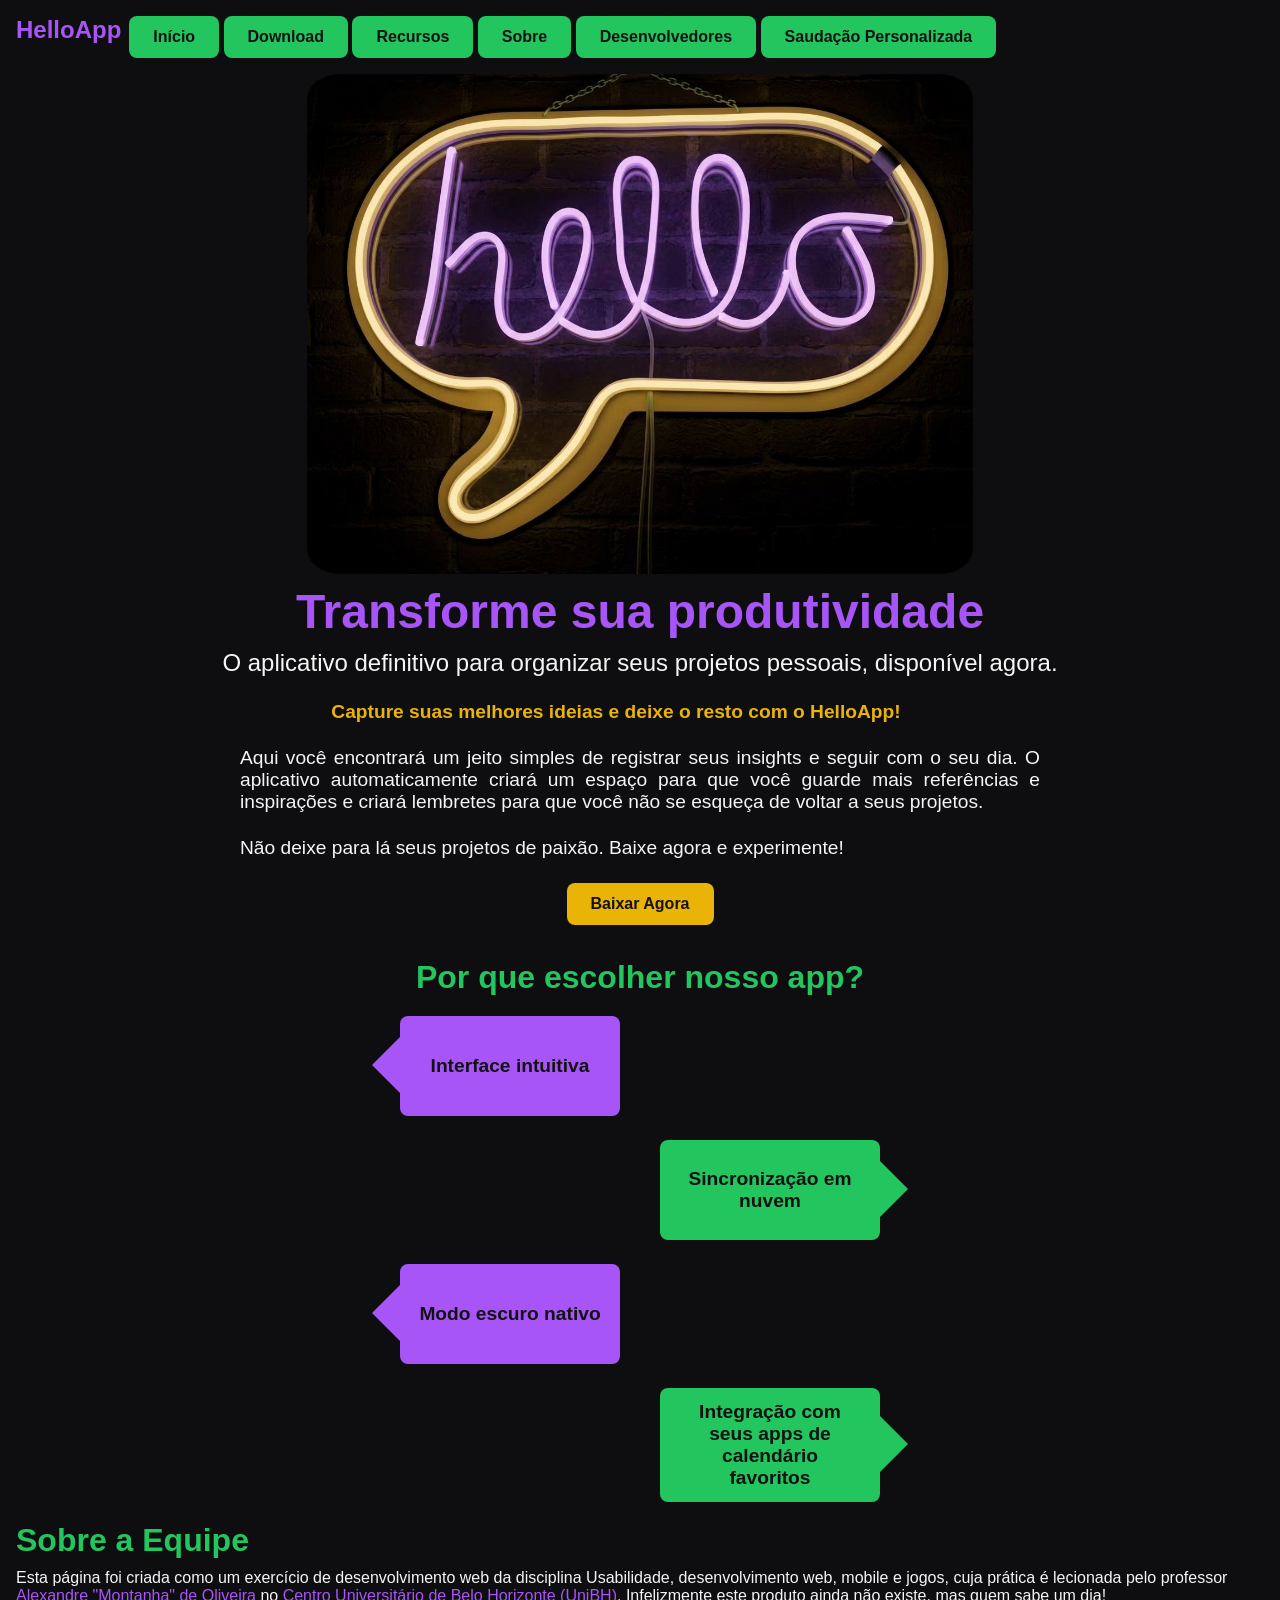
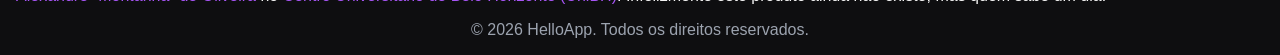
<file: index.html>
<!DOCTYPE html> <!-- Importante colocar o tipo para fins de indexação. Nada garante que o arquivo contenha HTML mesmo que a extensão seja ".html". -->
<html lang="pt-BR"> <!-- Essencial para a página principal. Para que o navegador saiba onde começa e termina o que ele deve renderizar (pode ser que o arquivo tenha conteúdo extra como "bagagem"). -->
    <!-- Todo o conteúdo HTML fica aqui dentro. -->
     <head>
        <!-- Aqui vêm informações para o servidor, assim como metadados. "Configurações invisíveis ao usuário". -->
         <meta charset="UTF-8"> <!-- Acentuação. -->
         <meta name="viewport" content="width=device-width, initial-scale=1.0"> <!-- Prepara o terreno para o desgin responsivo. -->
         <title>HelloApp</title> <!-- Nome que aparece na aba do navegador. -->
         <link rel="stylesheet" href="css/style.css">
     </head>
     <body>
        <!-- Aqui vêm informações para o navegador, tudo o que é processado/renderizado localmente. "O que aparece na tela". -->
         
        <!-- Cabeçalho com Navegação -->
        <header class="navegacao">
            <h1 class="nome-site">HelloApp</h1>
            <nav>
                  <a class="botao" href="#hero">Início</a>
                  <a class="botao" href="#download">Download</a>
                  <a class="botao" href="#features">Recursos</a>
                  <a class="botao" href="#sobre">Sobre</a>
                  <a class="botao" href="html/about.html">Desenvolvedores</a>
                  <a class="botao" href="html/saudacao.html">Saudação Personalizada</a>
            </nav>
         </header>
         
         <!-- Apresentação / Hero -->
         <main class="pagina pagina-principal">
            <section id="hero">
               <img src="img/Gemini_Generated_Image_7xwyfh7xwyfh7xwy.jpg" alt="Placa neon de boas-vindas (imagem alterada com IA para se adequar à paleta de cores do site)" class="imagem-destaque">
               
               <div id="download">
                  <h1 class="titulo-heroi">Transforme sua produtividade</h1>
               
                  <p class="subtitulo-heroi">O aplicativo definitivo para organizar seus projetos pessoais, disponível agora.</p>
                  
                  <p class="bloco-descricao texto-destaque">Capture suas melhores ideias e deixe o resto com o HelloApp!</p>
                  <p class="bloco-descricao">Aqui você encontrará um jeito simples de registrar seus insights e seguir com o seu dia. O aplicativo automaticamente criará um espaço para que você guarde mais referências e inspirações e criará lembretes para que você não se esqueça de voltar a seus projetos.</p>
                  <p class="bloco-descricao">Não deixe para lá seus projetos de paixão. Baixe agora e experimente!</p>
                  
                  <p class="bloco-descricao"></p>
                  <a href="html/download.html" class="botao botao-destaque">Baixar Agora</a>
                  <!-- <p class="bloco-descricao">Lorem ipsum dolor sit amet, consectetuer adipiscing elit. Aenean commodo ligula eget dolor. Aenean massa. Cum sociis natoque penatibus et magnis dis parturient montes, nascetur ridiculus mus. Donec quam felis, ultricies nec, pellentesque eu, pretium quis, sem. Nulla consequat massa quis enim. Donec pede justo, fringilla vel, aliquet nec, vulputate eget, arcu. In enim justo, rhoncus ut, imperdiet a, venenatis vitae, justo. Nullam dictum felis eu pede mollis pretium. Integer tincidunt. Cras dapibus. Vivamus elementum semper nisi. Aenean vulputate eleifend tellus.</p> -->
                  <p class="bloco-descricao"></p>
               </div>
            </section>
        
            <section id="features">

               <h2 class="titulo">Por que escolher nosso app?</h2>

               <ul class="conversa"> <!-- Unordered list. -->
                  <li class="balao balao-esquerda">Interface intuitiva</li>
                  <li class="balao balao-direita">Sincronização em nuvem</li>
                  <li class="balao balao-esquerda">Modo escuro nativo</li>
                  <li class="balao balao-direita">Integração com seus apps de calendário favoritos</li>
               </ul>

            </section>
         
            <!-- Outras informações -->
            <section id="sobre">
               <h2 class="titulo">Sobre a Equipe</h2>
               <p>Esta página foi criada como um exercício de desenvolvimento web da disciplina Usabilidade, desenvolvimento web, mobile e jogos, cuja prática é lecionada pelo professor <a class="link-texto" href="https://github.com/alexmontanha" target="_blank" rel="noopener noreferrer">Alexandre "Montanha" de Oliveira</a> no <a class="link-texto" href="https://www.unibh.br/" target="_blank" rel="noopener noreferrer">Centro Universitário de Belo Horizonte (UniBH)</a>. Infelizmente este produto ainda não existe, mas quem sabe um dia!</p>
            </section>
         </main>
         
         <footer class="rodape"> <!-- Rodapé -->
            <p>&copy; 2026 HelloApp. Todos os direitos reservados.</p>
         </footer>
     </body>
</html>
</file>
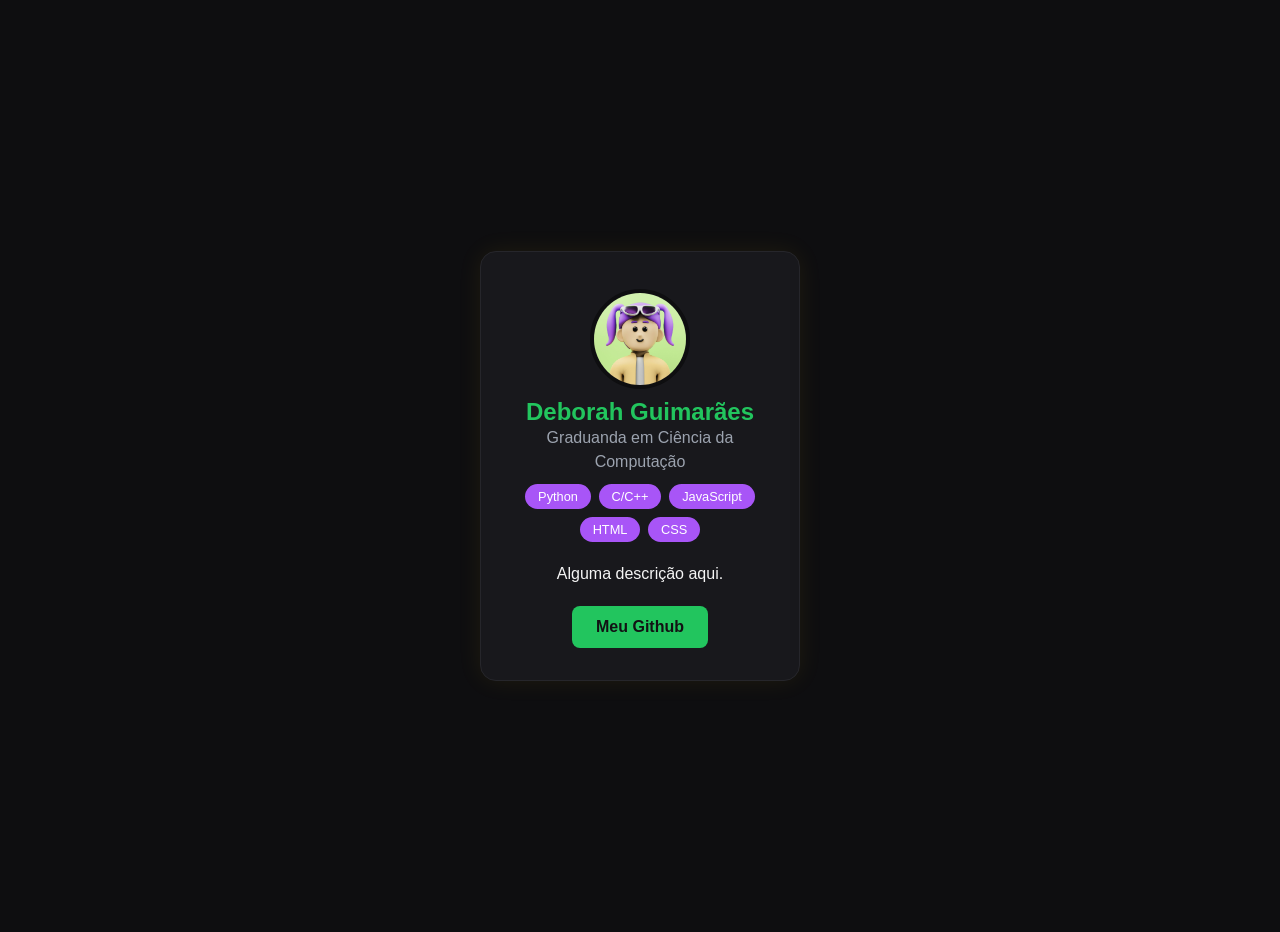
<file: about.html>
<!DOCTYPE html>
<html lang="pt-BR">
    <head>
         <meta charset="UTF-8">
         <meta name="viewport" content="width=device-width, initial-scale=1.0">
         <title>Desenvolvedores</title>
         <link rel="stylesheet" href="css/style.css">
     </head>

     <body>
        <main class="pagina">
            <article class="cartao">
                <img src="img/luthfi-alfarizi-yXAGGbVuhEY-unsplash.jpg" alt="Avatar da desenvolvedora" class="cartao-avatar">
                <p class="cartao-nome">Deborah Guimarães</p>
                <p class="cartao-cargo">Graduanda em Ciência da Computação</p>
                
                <ul class="habilidades">
                    <li class="habilidade">Python</li>
                    <li class="habilidade">C/C++</li>
                    <li class="habilidade">JavaScript</li>
                    <li class="habilidade">HTML</li>   
                    <li class="habilidade">CSS</li>                
                </ul>

                <p class="cartao-descricao">Alguma descrição aqui.</p>

                <a class="botao" href="https://www.github.com/deborahsag">Meu Github</a>
            </article>
        </main>
     </body>
</html>
</file>
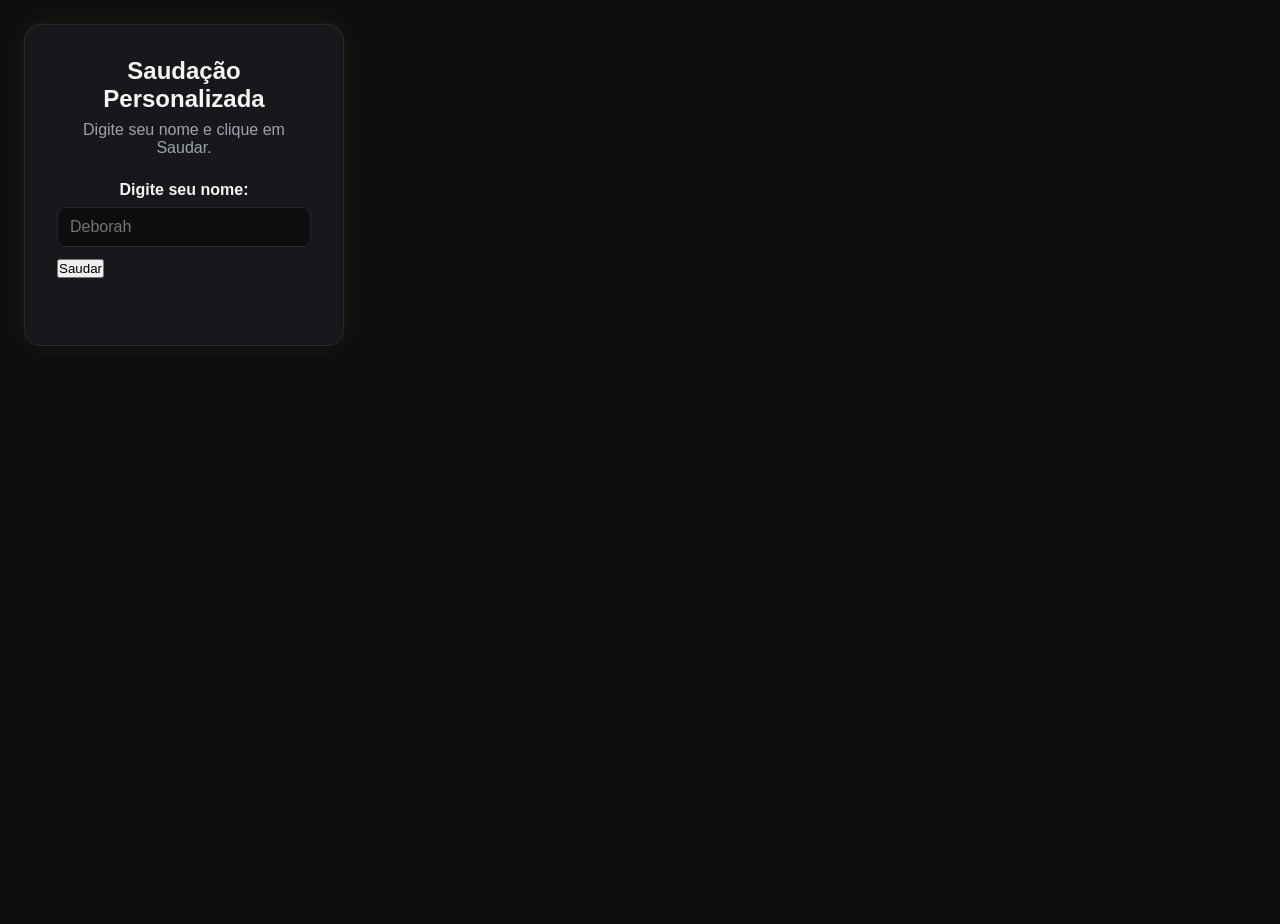
<file: saudacao.html>
<!DOCTYPE html>
<html lang="pt-BR">
    <head>
        <meta charset="UTF-8">
        <meta name="viewport" content="width=device-width, initial-scale=1.0">
        <title>Saudação Personalizada</title>
        <link rel="stylesheet" href="css/style.css">
    </head>
    <body>
        <main class="cartao">
            <h1>Saudação Personalizada</h1>
            <p class="subtitulo">Digite seu nome e clique em Saudar.</p>


            <div class="formulario">
                <label for="nome">Digite seu nome:</label>
                <div class="linha">
                    <input type="text" id="nome" placeholder="Deborah">
                    <button id="saudar">Saudar</button>
                </div>
                <p id="resultado"></p>
            </div>
        </main>

        <!--link para o script-->

    </body>
</html>
</file>
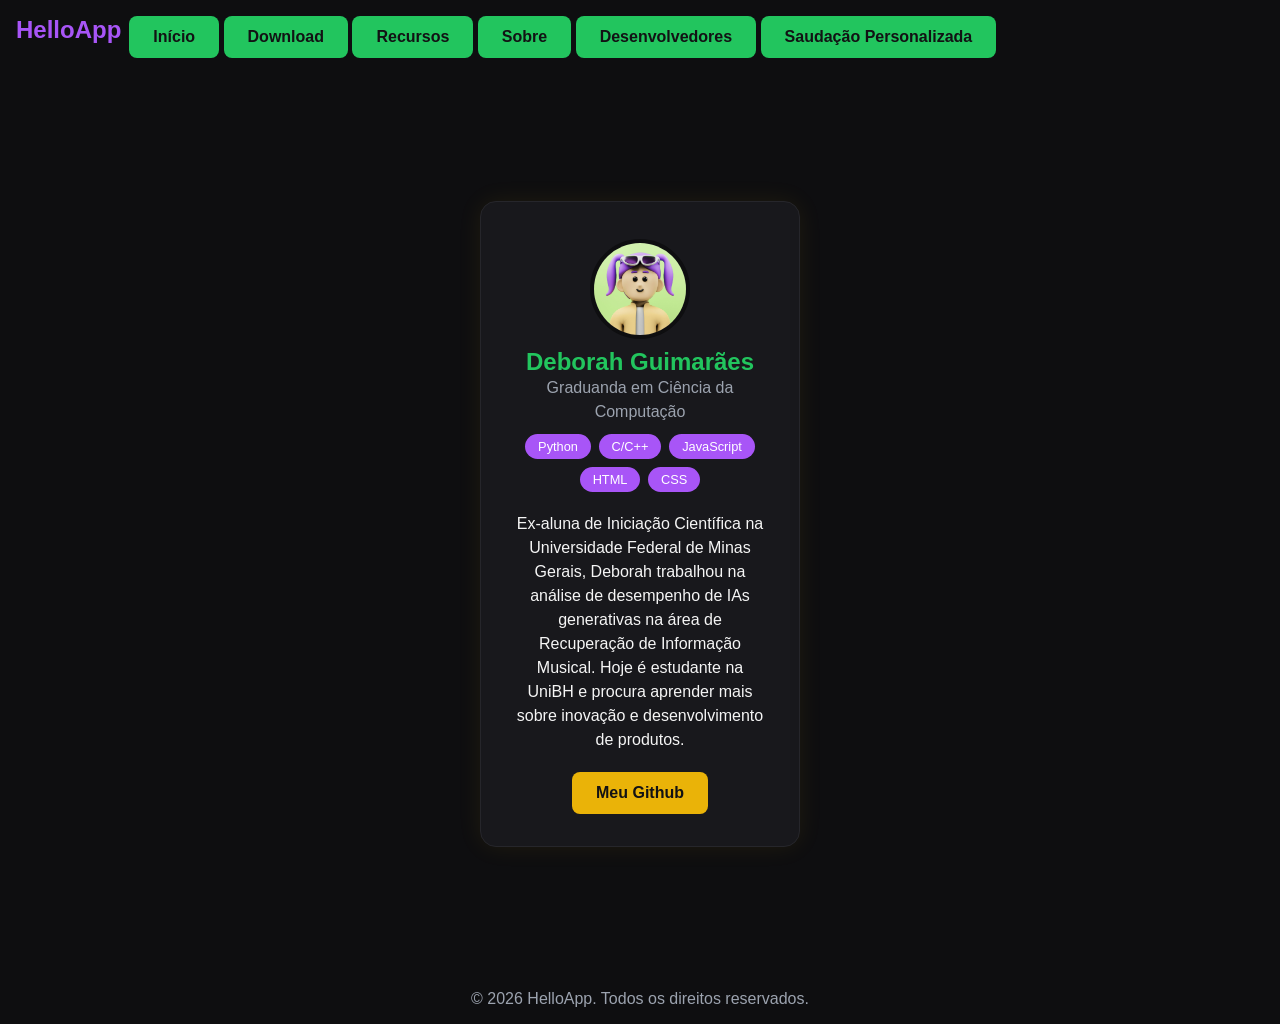
<file: html/about.html>
<!DOCTYPE html>
<html lang="pt-BR">
    <head>
         <meta charset="UTF-8">
         <meta name="viewport" content="width=device-width, initial-scale=1.0">
         <title>Desenvolvedores</title>
         <link rel="stylesheet" href="../css/style.css">
     </head>

     <body>
        <header class="navegacao">
            <h1 class="nome-site">HelloApp</h1>
            <nav>
                <a class="botao" href="../index.html#hero">Início</a>
                <a class="botao" href="../index.html#download">Download</a>
                <a class="botao" href="../index.html#features">Recursos</a>
                <a class="botao" href="../index.html#sobre">Sobre</a>
                <a class="botao" href="../html/about.html">Desenvolvedores</a>
                <a class="botao" href="../html/saudacao.html">Saudação Personalizada</a>
            </nav>
        </header>

        <main class="pagina">
            <article class="cartao">
                <img src="../img/luthfi-alfarizi-yXAGGbVuhEY-unsplash.jpg" alt="Avatar da desenvolvedora" class="cartao-avatar">
                <p class="cartao-nome">Deborah Guimarães</p>
                <p class="cartao-cargo">Graduanda em Ciência da Computação</p>
                
                <ul class="habilidades">
                    <li class="habilidade">Python</li>
                    <li class="habilidade">C/C++</li>
                    <li class="habilidade">JavaScript</li>
                    <li class="habilidade">HTML</li>   
                    <li class="habilidade">CSS</li>                
                </ul>

                <p class="cartao-descricao">Ex-aluna de Iniciação Científica na Universidade Federal de Minas Gerais, Deborah trabalhou na análise de desempenho de IAs generativas na área de Recuperação de Informação Musical. Hoje é estudante na UniBH e procura aprender mais sobre inovação e desenvolvimento de produtos.</p>

                <a class="botao botao-destaque" href="https://www.github.com/deborahsag" target="_blank" rel="noopener noreferrer">Meu Github</a>
            </article>
        </main>

        <footer class="rodape">
            <p>&copy; 2026 HelloApp. Todos os direitos reservados.</p>
         </footer>
     </body>
</html>
</file>
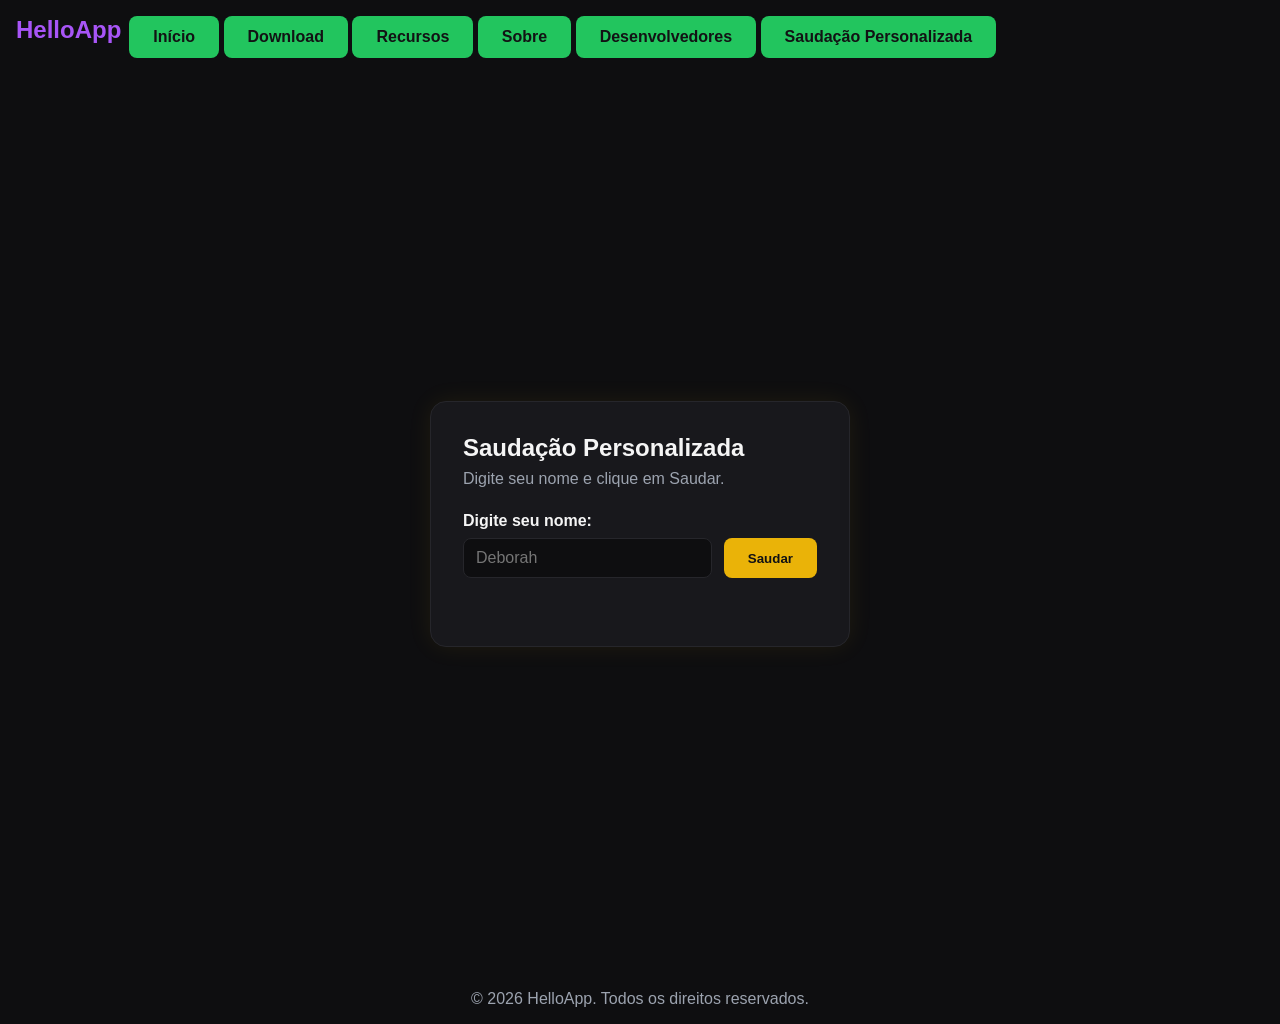
<file: html/saudacao.html>
<!DOCTYPE html>
<html lang="pt-BR">
    <head>
        <meta charset="UTF-8">
        <meta name="viewport" content="width=device-width, initial-scale=1.0">
        <title>Saudação Personalizada</title>
        <link rel="stylesheet" href="../css/style.css">
    </head>
    <body>
        <header class="navegacao">
            <h1 class="nome-site">HelloApp</h1>
            <nav>
                <a class="botao" href="../index.html#hero">Início</a>
                <a class="botao" href="../index.html#download">Download</a>
                <a class="botao" href="../index.html#features">Recursos</a>
                <a class="botao" href="../index.html#sobre">Sobre</a>
                <a class="botao" href="../html/about.html">Desenvolvedores</a>
                <a class="botao" href="../html/saudacao.html">Saudação Personalizada</a>
            </nav>
        </header>

        <main class="pagina">
            <div class="cartao-saudacao">
                <h1>Saudação Personalizada</h1>
                <p class="subtitulo">Digite seu nome e clique em Saudar.</p>


                <div class="formulario">
                    <label for="nome">Digite seu nome:</label>
                    <div class="linha">
                        <input type="text" id="nome" placeholder="Deborah">
                        <button class="botao botao-destaque" id="saudar">Saudar</button>
                    </div>
                    <p id="resultado"></p>
                </div>
            </div>
        </main>

        <footer class="rodape"> <!-- Rodapé -->
            <p>&copy; 2026 HelloApp. Todos os direitos reservados.</p>
         </footer>

        <script src="../js/script.js"></script>
    </body>
</html>
</file>
<file: css/style.css>
:root {
    --cor-fundo: #0e0e10;       
    --cor-cartao: #18181c;      
    --cor-borda: #26262b;       
    --cor-texto: #f5f5f5;       
    --cor-texto-suave: #9ca3af; 
    --cor-texto-botao: #121214; 
    --cor-primaria: #22c55e;    
    --cor-secundaria: #a855f7;  
    --cor-destaque: #eab308;    
    --cor-erro: #ef4444;
    --cor-erro-fundo: rgba(239, 68, 68, 0.1);
}

* {
    margin: 0;
    padding: 0;
    box-sizing: border-box;
}

html {
    scroll-behavior: smooth;
    scroll-padding-top: 60px;
}

body {
    font-family: "Segoe UI", Arial, Helvetica, sans-serif;
    background-color: var(--cor-fundo);
    color: var(--cor-texto);
    min-height: 100vh;   
}

.pagina {
    min-height: 100vh;
    margin: 16px;
    display: flex;
    align-items: center;
    justify-content: center;
}

.pagina-principal {
    display: block;
    align-items: flex-start;
    justify-content: flex-start;
}

.navegacao {
    margin: 16px;
    display: flex;
    gap: 0.5rem;
    position: sticky;
    top: 16px;
    z-index: 1000;
}

.nome-site {
    color: var(--cor-secundaria);
}

h1 {
    margin: 0 0 8px;
    font-size: 1.5rem;
}

label {
    display: block;
    margin-bottom: 8px;
    font-weight: bold;
}

.link-texto {
    color: var(--cor-secundaria);
    text-decoration: none;
    transition: color 0.2s ease;
}

.link-texto:hover {
    color: var(--cor-primaria);
}

.imagem-destaque {
    height: auto;
    max-height: 500px;
    max-width: 100%;
    border-radius: 5%;
}

#hero, #features {
    display: flex;
    flex-direction: column;
    align-items: center;
    justify-content: center;
    text-align: center;
}

.titulo {
    margin: 10px 0;
    font-size: 2rem;
    color: var(--cor-primaria)
}

.titulo-heroi {
    margin: 10px 0;
    font-size: 3rem;
    color: var(--cor-secundaria)
}

.subtitulo {
    margin-bottom: 24px;
    color: var(--cor-texto-suave);
}

.subtitulo-heroi {
    color: var(--cor-texto);
    font-size: 1.5rem;
}

.bloco-descricao {
    margin: 24px;
    text-align: justify;
    color: var(--cor-texto);
    font-size: larger;
    max-width: 800px;
}

.texto-destaque {
    margin: 24px 0 0 0;
    text-align: center;
    color: var(--cor-destaque);
    font-weight: bold;
}

.rodape {
    margin-bottom: 16px;
    text-align: center;
    color: var(--cor-texto-suave);
}

.cartao, .cartao-saudacao {
    width: 100%;
    margin: 24px;
    padding: 32px;
    background-color: var(--cor-cartao);
    border: 1px solid var(--cor-borda);
    border-radius: 16px;
    box-shadow: 0 0 24px rgba(245, 197, 24, 0.08);
}

.cartao {
    max-width: 320px;
    text-align: center;
}

.cartao-saudacao {
    max-width: 420px;
}

.cartao-avatar {
    width: 100px;
    margin: 5px;
    border-radius: 50%;
    border: 4px solid var(--cor-fundo);
}

.cartao-nome {
    font-size: 1.5rem;
    font-weight: bold;
    color: var(--cor-primaria);
}

.cartao-cargo {
    line-height: 1.5;
    color: var(--cor-texto-suave);
}

.cartao-descricao {
    line-height: 1.5;
    margin: 20px 0;
}

.habilidades {
    list-style: none;
    display: flex;
    flex-wrap: wrap;
    gap: 0.5rem;
    justify-content: center;
    margin-top: 10px;
}

.habilidade {
    font-size: 0.8rem;
    background-color: var(--cor-secundaria);
    color: #fff;
    padding: 0.3rem 0.8rem; 
    border-radius: 10rem;
}

.linha {
    display: flex;
    gap: 12px;
    flex-wrap: wrap;
}

#nome {
    flex: 1;
    padding: 10px 12px;
    border-radius: 8px;
    border: 1px solid var(--cor-borda);
    background-color: var(--cor-fundo);
    color: var(--cor-texto);
    font-size: 1rem;
}

#nome:focus {
    outline: none;
    border-color: var(--cor-destaque);
}

#resultado {
    margin: 16px 0 0;
    min-height: 1.2em;
    font-weight: bold;
    color: var(--cor-destaque);
}

#resultado.erro {
    color: var(--cor-erro);
}

.botao {
    display: inline-block;
    padding: 0.75rem 1.5rem;
    border-radius: 0.5rem;
    border: none;             
    font-weight: bold;
    text-decoration: none;    
    cursor: pointer;          
    color: var(--cor-texto-botao);
    background-color: var(--cor-primaria); 
    transition: filter 0.2s ease-in-out, transform 0.1 ease;
}

.botao:hover {
    filter: brightness(1.2);
}

.botao:active {
    transform: scale(0.98);
}

.botao-destaque {
    background-color: var(--cor-destaque);
}

.conversa {
    list-style: none;
    padding: 10px;
    margin: 0 auto;
    display: flex;
    flex-direction: column;
    gap: 1.5rem;
    width: 100%;
    max-width: 500px;
}

.balao {
    --tamanho-balao: 220px;

    position: relative;
    width: var(--tamanho-balao);
    box-sizing: border-box;
    flex-shrink: 0;
    min-height: 100px; 
    padding: 0.8rem 1.2rem;
    border-radius: 0.5rem;
    background-color: var(--cor-secundaria);

    display: flex;
    justify-content: center;
    align-items: center;
    text-align: center;
    color: var(--cor-texto-botao);
    font-size: larger;
    font-weight: bolder;
}

.balao:before, .balao:after {
    content: '';
    position: absolute;
    top: 50%;
    width: 0;
    height: 0;
    border: calc(var(--tamanho-balao) * 0.13) solid transparent;
    margin-top: calc(var(--tamanho-balao) * 0.13 * -1);
}

.balao-esquerda {
    align-self: flex-start;
}

.balao-esquerda:before {
    left: 0;
    border-right-color: var(--cor-secundaria);
    border-left: 0;
    margin-left: calc((var(--tamanho-balao) * 0.13 * -1) + 1px);
}

.balao-direita {
    align-self: flex-end;
    background-color: var(--cor-primaria);
}

.balao-direita:after {
    right: 0;
    border-left-color: var(--cor-primaria);
    border-right: 0;
    margin-right: calc((var(--tamanho-balao) * 0.13 * -1) + 1px);
}

@media (max-width: 400px) {
    .pagina, .pagina-principal, .cartao, .cartao-saudacao {
        padding: 1.5rem;
        margin: 16px;
    }

    .navegacao {
        flex-direction: column;
        align-items: center;
        margin: 8px;
        position: static;
        top: auto;
    }

    .nome-site {
        position: sticky;
        top: 0;
        z-index: 1000;
        background-color: var(--cor-fundo);
        width: 100%;
        text-align: center;
        padding: 8px 0;
    }

    .navegacao nav {
        display: flex;
        flex-direction: column;
        width: 100%;
        gap: 0.5rem;
        position: static;
    }

    .titulo-heroi {
        font-size: 2rem;
    }

    .titulo {
        font-size: 1.5rem;
    }

    .botao {
        text-align: center;
        width: 100%;
        padding: 0.6rem 1rem;
    }

    .bloco-descricao {
        margin: 0 8px 24px 8px;
        font-size: 1rem;
        text-align: center;
    }
}
</file>
